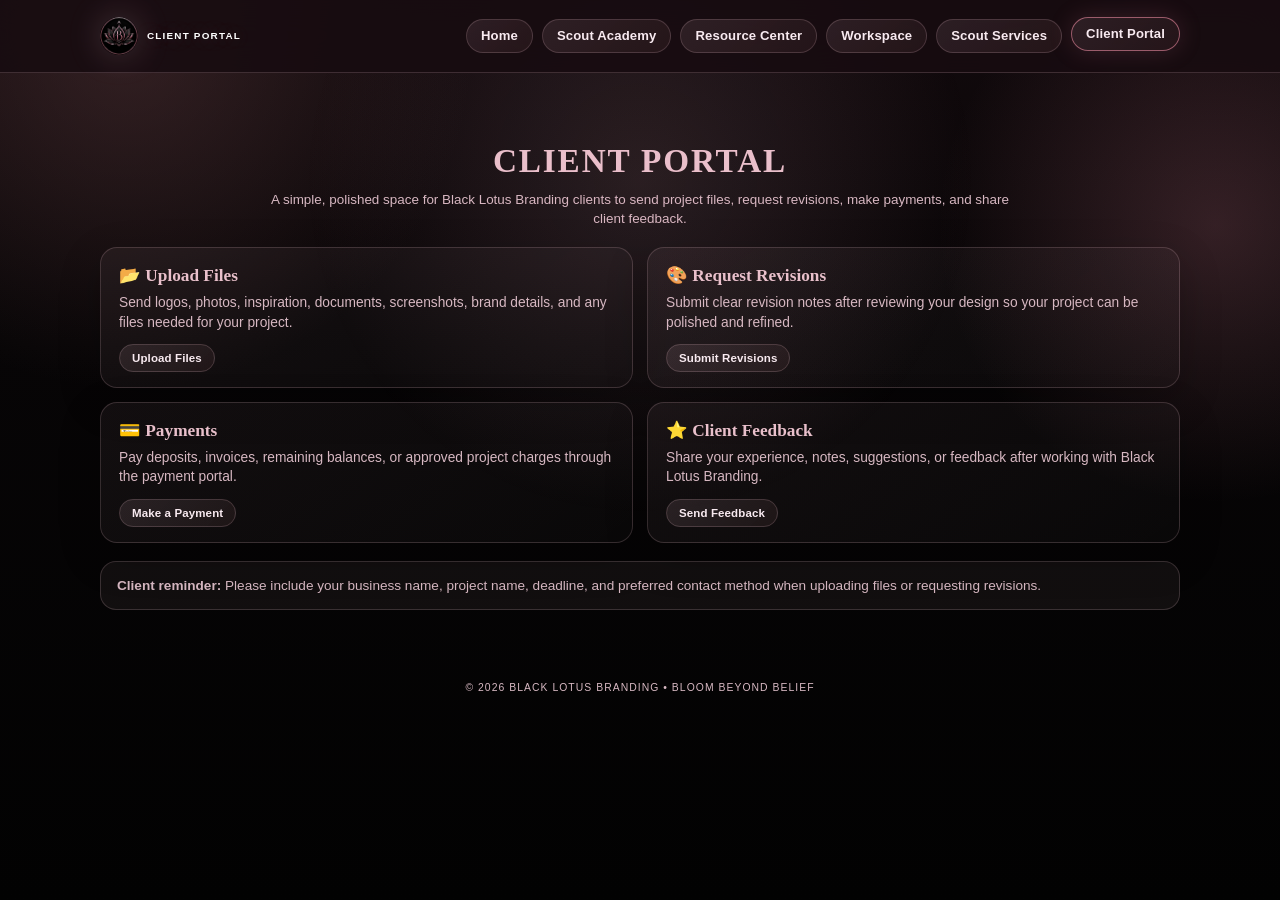
<file: pages/client.html>
<!DOCTYPE html>
<html lang="en"><head><meta charset="utf-8"/><meta content="width=device-width,initial-scale=1" name="viewport"/><title>Client Portal | Black Lotus</title><link href="../css/style.css?v=client-portal-four-final" rel="stylesheet"/><script defer="" src="../js/app.js"></script></head><body><header class="top"><div class="wrap nav"><a class="brand" href="../index.html"><img alt="Black Lotus logo" src="../assets/logos/primary-logo.png"/><span>CLIENT PORTAL</span></a><button class="btn mobile-menu">Menu</button><nav class="links"><a class="" href="../index.html">Home</a><a class="" href="training.html">Scout Academy</a><a class="" href="downloads.html">Resource Center</a><a class="" href="workspace.html">Workspace</a><a class="" href="forms.html">Scout Services</a><a class="active" href="client.html">Client Portal</a></nav></div></header><main class="wrap section"><section class="page-head"><h1 class="page-title">Client Portal</h1><p class="subtitle">A simple, polished space for Black Lotus Branding clients to send project files, request revisions, make payments, and share client feedback.</p></section><div class="grid two"><a class="card" href="https://docs.google.com/forms/d/e/1FAIpQLSc1qziPHSA23HCHh0nDUdKWYhFfIvcJS5IdyNJU3cK0SK20YQ/viewform?usp=header" rel="noopener" target="_blank"><h3>📂 Upload Files</h3><p>Send logos, photos, inspiration, documents, screenshots, brand details, and any files needed for your project.</p><span class="pill">Upload Files</span></a><a class="card" href="https://docs.google.com/forms/d/e/1FAIpQLSf70syzk7zCtbHsfY9ucazDRgrQ43pHf1j8h4rVRuBLA_BHcQ/viewform?usp=header" rel="noopener" target="_blank"><h3>🎨 Request Revisions</h3><p>Submit clear revision notes after reviewing your design so your project can be polished and refined.</p><span class="pill">Submit Revisions</span></a><a class="card" href="https://square.link/u/RJAxAux7" rel="noopener" target="_blank"><h3>💳 Payments</h3><p>Pay deposits, invoices, remaining balances, or approved project charges through the payment portal.</p><span class="pill">Make a Payment</span></a><a class="card" href="https://docs.google.com/forms/d/e/1FAIpQLSdH67otVjgYBw8RoM7VPz6gXqZxpjpwGgD9VWt3iTFRDWpmlw/viewform?usp=header" rel="noopener" target="_blank"><h3>⭐ Client Feedback</h3><p>Share your experience, notes, suggestions, or feedback after working with Black Lotus Branding.</p><span class="pill">Send Feedback</span></a></div><div class="notice"><strong>Client reminder:</strong> Please include your business name, project name, deadline, and preferred contact method when uploading files or requesting revisions.</div></main><footer class="small">© <span data-year=""></span> BLACK LOTUS BRANDING • BLOOM BEYOND BELIEF</footer></body></html>
</file>
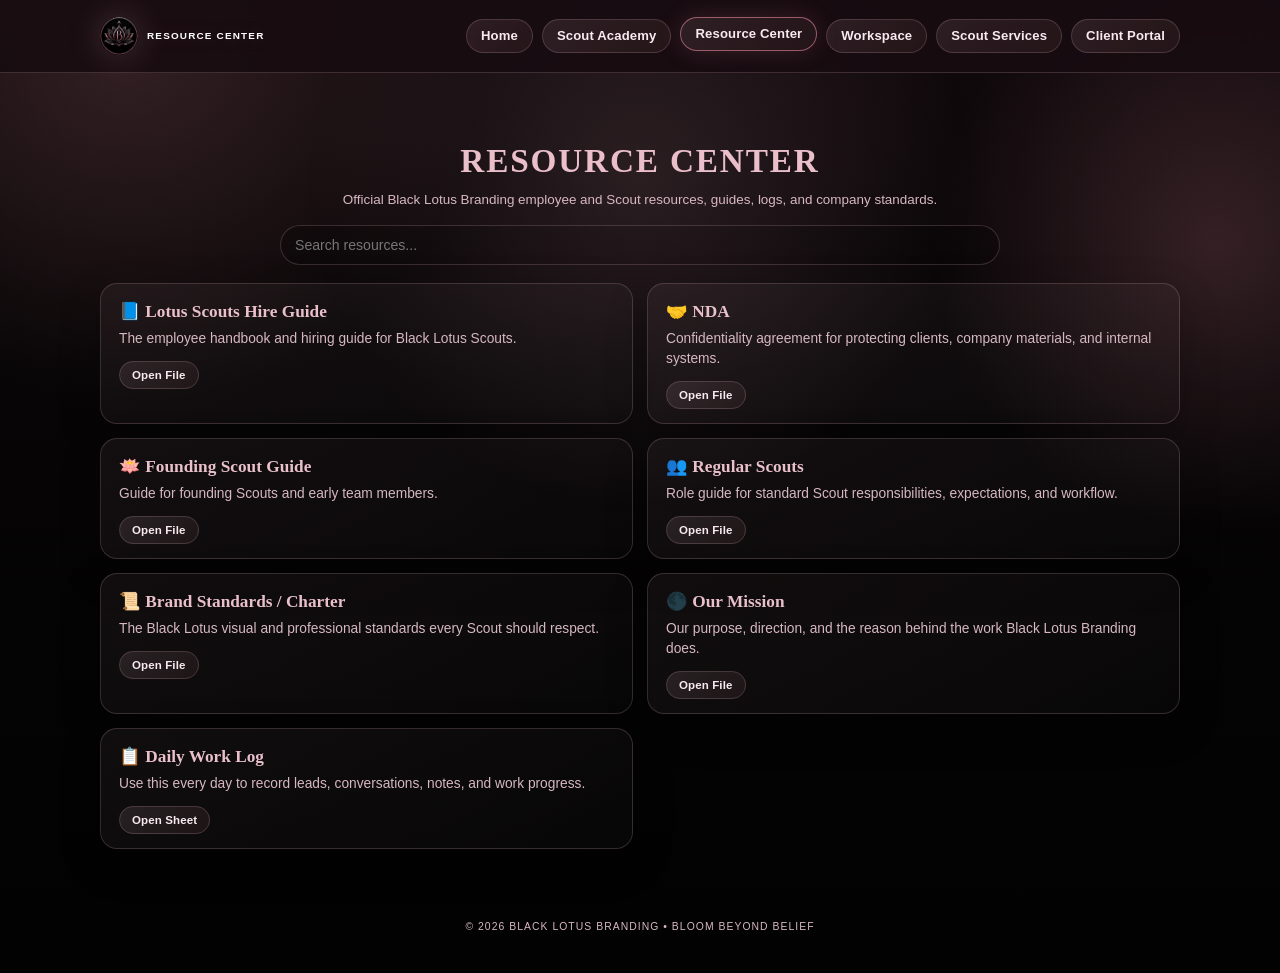
<file: pages/downloads.html>
<!doctype html><html lang="en"><head><meta charset="utf-8"><meta name="viewport" content="width=device-width,initial-scale=1"><title>Resource Center | Black Lotus</title><link rel="stylesheet" href="../css/style.css?v=final-small-2?v=final-small-2"><script defer src="../js/app.js"></script></head><body><header class="top"><div class="wrap nav"><a class="brand" href="../index.html"><img src="../assets/logos/primary-logo.png" alt="Black Lotus logo"><span>RESOURCE CENTER</span></a><button class="btn mobile-menu">Menu</button><nav class="links"><a class="" href="../index.html">Home</a><a class="" href="training.html">Scout Academy</a><a class="active" href="downloads.html">Resource Center</a><a class="" href="workspace.html">Workspace</a><a class="" href="forms.html">Scout Services</a><a class="" href="client.html">Client Portal</a></nav></div></header><main class="wrap section"><section class="page-head"><h1 class="page-title">Resource Center</h1><p class="subtitle">Official Black Lotus Branding employee and Scout resources, guides, logs, and company standards.</p><div class="searchbox"><input data-resource-search placeholder="Search resources..."></div></section><div class="grid two"><a class="card" data-search-card target="_blank" href="https://drive.google.com/file/d/1mZz_c28R6mE5bD0oAelee-MCiF9-L5AN/view?usp=sharing"><h3>📘 Lotus Scouts Hire Guide</h3><p>The employee handbook and hiring guide for Black Lotus Scouts.</p><span class="pill">Open File</span></a><a class="card" data-search-card target="_blank" href="https://drive.google.com/file/d/1nFrN8ZUe2Fj3GmT25BHXKRXA4laLvzVx/view?usp=sharing"><h3>🤝 NDA</h3><p>Confidentiality agreement for protecting clients, company materials, and internal systems.</p><span class="pill">Open File</span></a><a class="card" data-search-card target="_blank" href="https://drive.google.com/file/d/1pxGNLWd-LEbdyCUvn8n0qYIey4qD2Vbt/view?usp=sharing"><h3>🪷 Founding Scout Guide</h3><p>Guide for founding Scouts and early team members.</p><span class="pill">Open File</span></a><a class="card" data-search-card target="_blank" href="https://drive.google.com/file/d/1l6KC_MmatsoJlfjSBHu_645NyxsPU9n8/view?usp=sharing"><h3>👥 Regular Scouts</h3><p>Role guide for standard Scout responsibilities, expectations, and workflow.</p><span class="pill">Open File</span></a><a class="card" data-search-card target="_blank" href="https://drive.google.com/file/d/1l7knOJ6OOwcKbKsuq_rlUxVEhQBX_-oQ/view?usp=sharing"><h3>📜 Brand Standards / Charter</h3><p>The Black Lotus visual and professional standards every Scout should respect.</p><span class="pill">Open File</span></a><a class="card" data-search-card target="_blank" href="https://drive.google.com/file/d/1Tybs2i2LYaYUEEWOmZ2dxACx-HUtl_Du/view?usp=sharing"><h3>🌑 Our Mission</h3><p>Our purpose, direction, and the reason behind the work Black Lotus Branding does.</p><span class="pill">Open File</span></a><a class="card" data-search-card target="_blank" href="https://docs.google.com/spreadsheets/d/1HDA3WG4tmjiDcsqlYRXlAgLMZI3XBTNBDh4z8sjTpkc/edit?usp=sharing"><h3>📋 Daily Work Log</h3><p>Use this every day to record leads, conversations, notes, and work progress.</p><span class="pill">Open Sheet</span></a></div></main><footer class="small">© <span data-year></span> BLACK LOTUS BRANDING • BLOOM BEYOND BELIEF</footer></body></html>
</file>
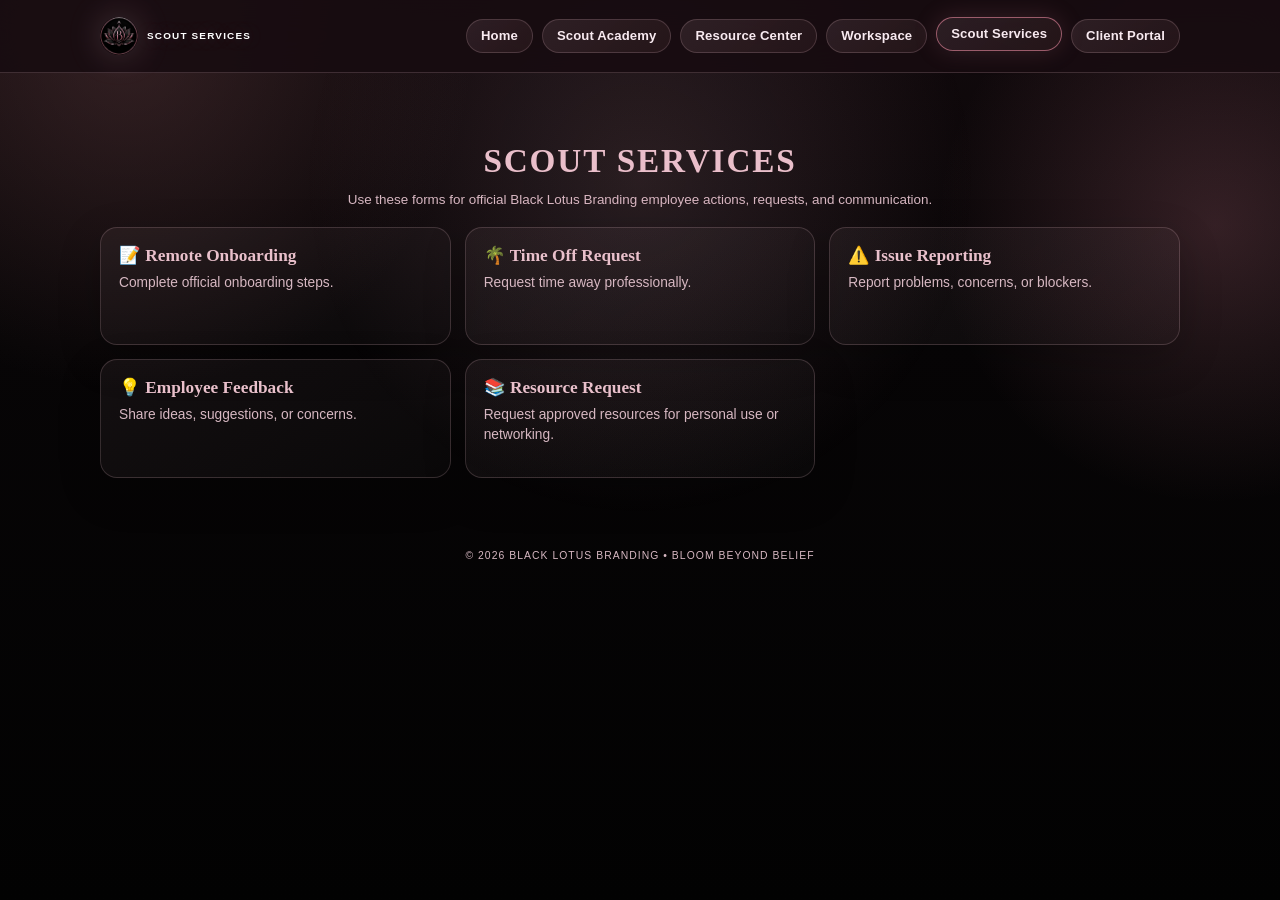
<file: pages/forms.html>
<!doctype html><html lang="en"><head><meta charset="utf-8"><meta name="viewport" content="width=device-width,initial-scale=1"><title>Scout Services | Black Lotus</title><link rel="stylesheet" href="../css/style.css?v=final-small-2?v=final-small-2"><script defer src="../js/app.js"></script></head><body><header class="top"><div class="wrap nav"><a class="brand" href="../index.html"><img src="../assets/logos/primary-logo.png" alt="Black Lotus logo"><span>SCOUT SERVICES</span></a><button class="btn mobile-menu">Menu</button><nav class="links"><a class="" href="../index.html">Home</a><a class="" href="training.html">Scout Academy</a><a class="" href="downloads.html">Resource Center</a><a class="" href="workspace.html">Workspace</a><a class="active" href="forms.html">Scout Services</a><a class="" href="client.html">Client Portal</a></nav></div></header><main class="wrap section"><section class="page-head"><h1 class="page-title">Scout Services</h1><p class="subtitle">Use these forms for official Black Lotus Branding employee actions, requests, and communication.</p></section><div class="grid"><a class="card" target="_blank" href="https://docs.google.com/forms/d/e/1FAIpQLScbSUoG8-hO7GF1Ygovp29cdQ3aF4v3-wTmXDH4YJoK9VzP8A/viewform?usp=header"><h3>📝 Remote Onboarding</h3><p>Complete official onboarding steps.</p></a><a class="card" target="_blank" href="https://docs.google.com/forms/d/e/1FAIpQLSegXdAABc9c1LxBeXb0AsaVxT2DhAFF87s_IVTY7nrQu9DkRA/viewform?usp=header"><h3>🌴 Time Off Request</h3><p>Request time away professionally.</p></a><a class="card" target="_blank" href="https://docs.google.com/forms/d/e/1FAIpQLSf7Iaoy7vm1OKcABOhrvAdqXEgX_S1-4C-svq3HsoR1BW_HPw/viewform?usp=header"><h3>⚠️ Issue Reporting</h3><p>Report problems, concerns, or blockers.</p></a><a class="card" target="_blank" href="https://docs.google.com/forms/d/e/1FAIpQLSfgieVodvx00xJ-sUYUexS7IGkGRDc_9I09WTb54qz_k_hTmQ/viewform?usp=header"><h3>💡 Employee Feedback</h3><p>Share ideas, suggestions, or concerns.</p></a><a class="card" target="_blank" href="https://docs.google.com/forms/d/e/1FAIpQLSd3pUKs09-hkiu6fr79A92dwmOsQLM4FuwBc3YCzcETg3bkLw/viewform?usp=header"><h3>📚 Resource Request</h3><p>Request approved resources for personal use or networking.</p></a></div></main><footer class="small">© <span data-year></span> BLACK LOTUS BRANDING • BLOOM BEYOND BELIEF</footer></body></html>
</file>
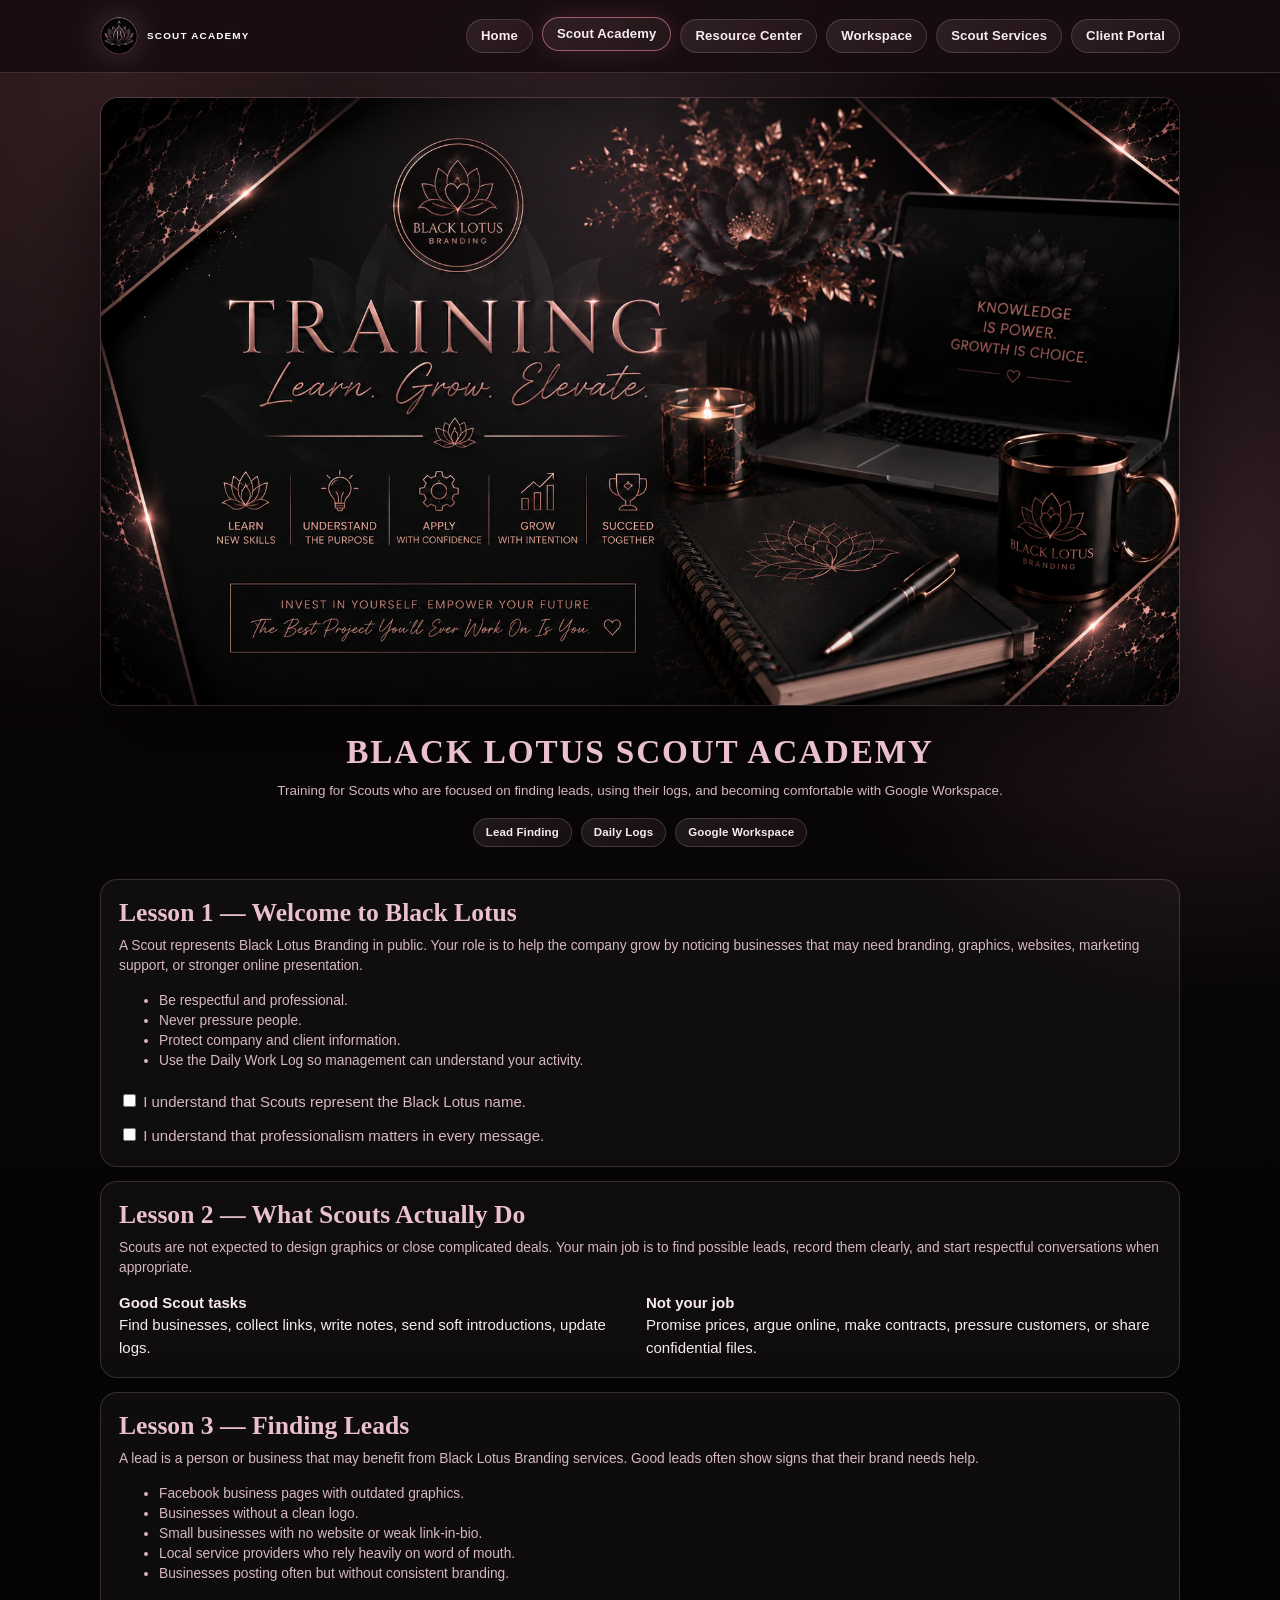
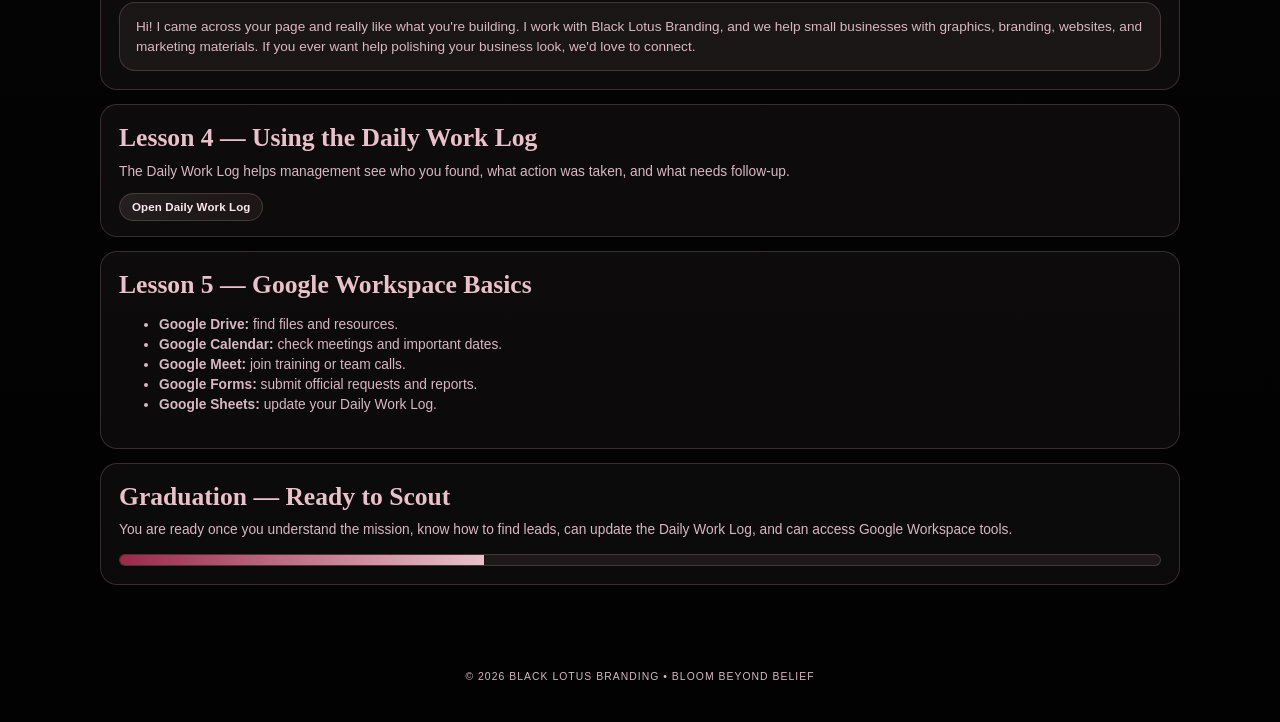
<file: pages/training.html>
<!doctype html><html lang="en"><head><meta charset="utf-8"><meta name="viewport" content="width=device-width,initial-scale=1"><title>Scout Academy | Black Lotus</title><link rel="stylesheet" href="../css/style.css?v=final-small-2?v=final-small-2"><script defer src="../js/app.js"></script></head><body><header class="top"><div class="wrap nav"><a class="brand" href="../index.html"><img src="../assets/logos/primary-logo.png" alt="Black Lotus logo"><span>SCOUT ACADEMY</span></a><button class="btn mobile-menu">Menu</button><nav class="links"><a class="" href="../index.html">Home</a><a class="active" href="training.html">Scout Academy</a><a class="" href="downloads.html">Resource Center</a><a class="" href="workspace.html">Workspace</a><a class="" href="forms.html">Scout Services</a><a class="" href="client.html">Client Portal</a></nav></div></header>
<main class="wrap section tight"><img class="feature-img" src="../assets/training/training.png" alt="Training banner"><section class="page-head"><h1 class="page-title">Black Lotus Scout Academy</h1><p class="subtitle">Training for Scouts who are focused on finding leads, using their logs, and becoming comfortable with Google Workspace.</p><div class="page-actions"><a class="btn" href="#lead">Lead Finding</a><a class="btn" href="#logs">Daily Logs</a><a class="btn" href="#workspace">Google Workspace</a></div></section>
<article class="lesson"><h2>Lesson 1 — Welcome to Black Lotus</h2><p>A Scout represents Black Lotus Branding in public. Your role is to help the company grow by noticing businesses that may need branding, graphics, websites, marketing support, or stronger online presentation.</p><ul><li>Be respectful and professional.</li><li>Never pressure people.</li><li>Protect company and client information.</li><li>Use the Daily Work Log so management can understand your activity.</li></ul><div class="check"><label><input type="checkbox"> I understand that Scouts represent the Black Lotus name.</label><label><input type="checkbox"> I understand that professionalism matters in every message.</label></div></article>
<article class="lesson"><h2>Lesson 2 — What Scouts Actually Do</h2><p>Scouts are not expected to design graphics or close complicated deals. Your main job is to find possible leads, record them clearly, and start respectful conversations when appropriate.</p><div class="lead-list"><div><strong>Good Scout tasks</strong><br>Find businesses, collect links, write notes, send soft introductions, update logs.</div><div><strong>Not your job</strong><br>Promise prices, argue online, make contracts, pressure customers, or share confidential files.</div></div></article>
<article id="lead" class="lesson"><h2>Lesson 3 — Finding Leads</h2><p>A lead is a person or business that may benefit from Black Lotus Branding services. Good leads often show signs that their brand needs help.</p><ul><li>Facebook business pages with outdated graphics.</li><li>Businesses without a clean logo.</li><li>Small businesses with no website or weak link-in-bio.</li><li>Local service providers who rely heavily on word of mouth.</li><li>Businesses posting often but without consistent branding.</li></ul><div class="notice">Hi! I came across your page and really like what you're building. I work with Black Lotus Branding, and we help small businesses with graphics, branding, websites, and marketing materials. If you ever want help polishing your business look, we'd love to connect.</div></article>
<article id="logs" class="lesson"><h2>Lesson 4 — Using the Daily Work Log</h2><p>The Daily Work Log helps management see who you found, what action was taken, and what needs follow-up.</p><a class="pill" target="_blank" href="https://docs.google.com/spreadsheets/d/1HDA3WG4tmjiDcsqlYRXlAgLMZI3XBTNBDh4z8sjTpkc/edit?usp=sharing">Open Daily Work Log</a></article>
<article id="workspace" class="lesson"><h2>Lesson 5 — Google Workspace Basics</h2><ul><li><strong>Google Drive:</strong> find files and resources.</li><li><strong>Google Calendar:</strong> check meetings and important dates.</li><li><strong>Google Meet:</strong> join training or team calls.</li><li><strong>Google Forms:</strong> submit official requests and reports.</li><li><strong>Google Sheets:</strong> update your Daily Work Log.</li></ul></article>
<article class="lesson"><h2>Graduation — Ready to Scout</h2><p>You are ready once you understand the mission, know how to find leads, can update the Daily Work Log, and can access Google Workspace tools.</p><div class="progress"><span></span></div></article></main><footer class="small">© <span data-year></span> BLACK LOTUS BRANDING • BLOOM BEYOND BELIEF</footer></body></html>
</file>
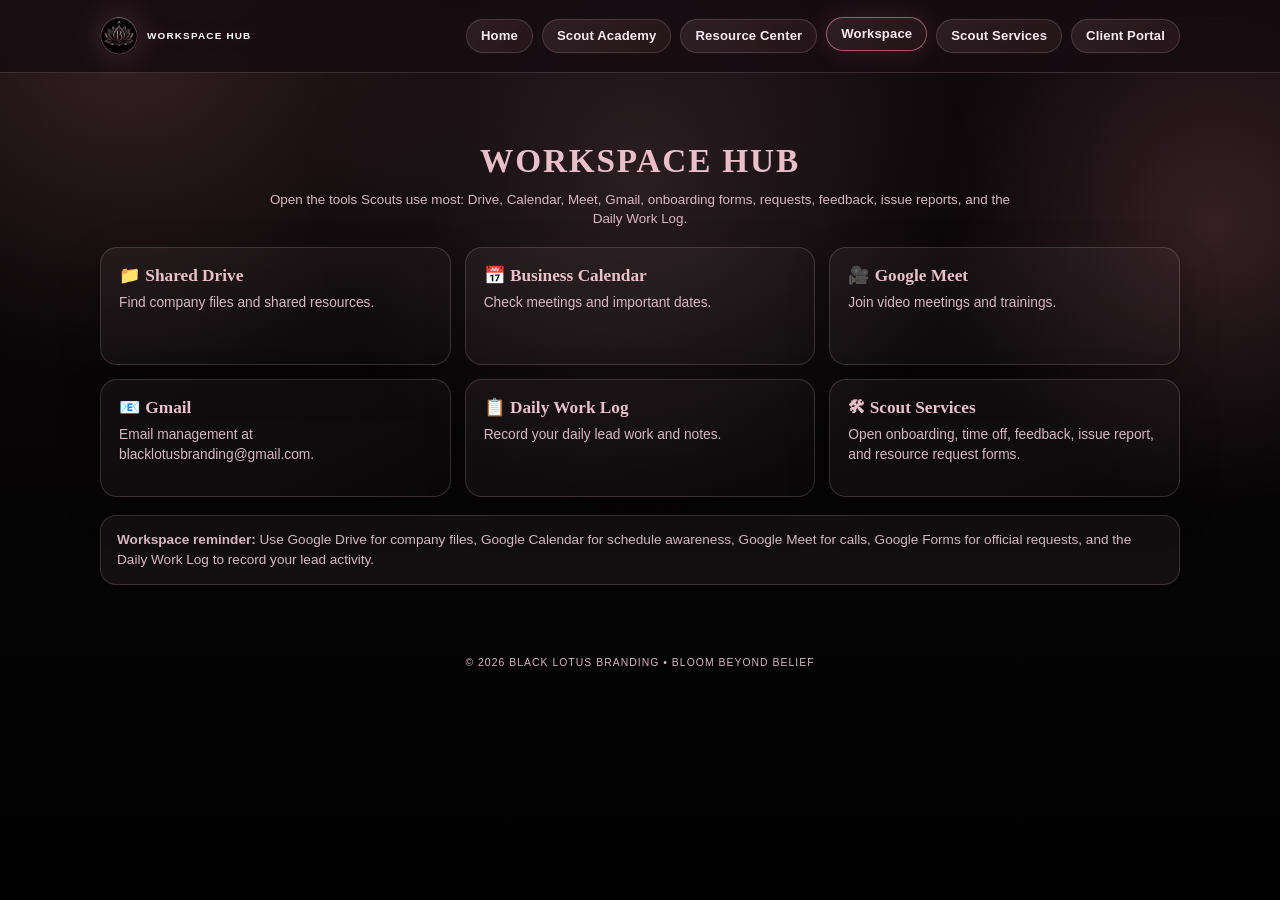
<file: pages/workspace.html>
<!doctype html><html lang="en"><head><meta charset="utf-8"><meta name="viewport" content="width=device-width,initial-scale=1"><title>Workspace | Black Lotus</title><link rel="stylesheet" href="../css/style.css?v=final-small-2?v=final-small-2"><script defer src="../js/app.js"></script></head><body><header class="top"><div class="wrap nav"><a class="brand" href="../index.html"><img src="../assets/logos/primary-logo.png" alt="Black Lotus logo"><span>WORKSPACE HUB</span></a><button class="btn mobile-menu">Menu</button><nav class="links"><a class="" href="../index.html">Home</a><a class="" href="training.html">Scout Academy</a><a class="" href="downloads.html">Resource Center</a><a class="active" href="workspace.html">Workspace</a><a class="" href="forms.html">Scout Services</a><a class="" href="client.html">Client Portal</a></nav></div></header><main class="wrap section"><section class="page-head"><h1 class="page-title">Workspace Hub</h1><p class="subtitle">Open the tools Scouts use most: Drive, Calendar, Meet, Gmail, onboarding forms, requests, feedback, issue reports, and the Daily Work Log.</p></section><div class="grid"><a class="card" target="_blank" href="https://drive.google.com/drive/folders/1s2lvrB_JdyrwVwvzcQqMZ5de0LPWZpFR?usp=drive_link"><h3>📁 Shared Drive</h3><p>Find company files and shared resources.</p></a><a class="card" target="_blank" href="https://calendar.google.com/calendar/u/0/r/week/2026/6/30?pli=1"><h3>📅 Business Calendar</h3><p>Check meetings and important dates.</p></a><a class="card" target="_blank" href="https://meet.google.com/landing?pli=1"><h3>🎥 Google Meet</h3><p>Join video meetings and trainings.</p></a><a class="card" target="_blank" href="mailto:blacklotusbranding@gmail.com"><h3>📧 Gmail</h3><p>Email management at blacklotusbranding@gmail.com.</p></a><a class="card" target="_blank" href="https://docs.google.com/spreadsheets/d/1HDA3WG4tmjiDcsqlYRXlAgLMZI3XBTNBDh4z8sjTpkc/edit?usp=sharing"><h3>📋 Daily Work Log</h3><p>Record your daily lead work and notes.</p></a><a class="card" target="_blank" href="forms.html"><h3>🛠 Scout Services</h3><p>Open onboarding, time off, feedback, issue report, and resource request forms.</p></a></div><div class="notice"><strong>Workspace reminder:</strong> Use Google Drive for company files, Google Calendar for schedule awareness, Google Meet for calls, Google Forms for official requests, and the Daily Work Log to record your lead activity.</div></main><footer class="small">© <span data-year></span> BLACK LOTUS BRANDING • BLOOM BEYOND BELIEF</footer></body></html>
</file>
<file: css/style.css>
:root{
  --bg:#070506; --panel:#100b0d; --panel-2:#1a0f13; --glass:rgba(28,14,19,.72);
  --rose:#E9C0CB; --rose-2:#F5B4C8; --gold:#C87789; --mauve:#633F42; --text:#F8EAF0; --muted:#D7B8C2;
  --line:rgba(233,192,203,.19); --line-strong:rgba(233,192,203,.38); --shadow:0 30px 90px rgba(0,0,0,.55);
  --wrap:clamp(320px,86vw,1380px); --radius:26px;
}
*{box-sizing:border-box} html{scroll-behavior:smooth} body{margin:0;background:radial-gradient(circle at 10% 5%,rgba(99,63,66,.42),transparent 24%),radial-gradient(circle at 95% 25%,rgba(200,119,137,.22),transparent 20%),linear-gradient(180deg,#120a0d 0%,#070506 38%,#020202 100%);color:var(--text);font-family:Inter,Arial,Helvetica,sans-serif;line-height:1.6;min-height:100vh;overflow-x:hidden}body:before{content:"";position:fixed;inset:0;pointer-events:none;background:radial-gradient(circle at var(--mx,50%) var(--my,20%),rgba(245,180,200,.13),transparent 21rem);z-index:0}a{color:inherit;text-decoration:none}img{max-width:100%;display:block}.wrap{width:var(--wrap);margin-inline:auto}.top{position:sticky;top:0;z-index:50;background:rgba(23,12,16,.84);backdrop-filter:blur(18px);border-bottom:1px solid var(--line)}.nav{height:86px;display:flex;align-items:center;justify-content:space-between;gap:24px}.brand{display:flex;align-items:center;gap:14px;letter-spacing:.17em;text-transform:uppercase;font-weight:900;font-size:.82rem;color:#fff;text-shadow:0 0 18px rgba(233,192,203,.28)}.brand img{width:54px;height:54px;border-radius:50%;filter:drop-shadow(0 0 16px rgba(233,192,203,.2))}.links{display:flex;align-items:center;gap:12px}.links a,.btn,.pill{border:1px solid var(--line);background:linear-gradient(135deg,rgba(233,192,203,.11),rgba(99,63,66,.18));border-radius:999px;padding:13px 20px;color:var(--text);font-weight:800;transition:transform .25s ease,border-color .25s ease,background .25s ease,box-shadow .25s ease}.links a:hover,.links a.active,.btn:hover,.pill:hover{border-color:rgba(200,119,137,.72);box-shadow:0 0 25px rgba(200,119,137,.18);transform:translateY(-2px)}.mobile-menu{display:none}.section{padding:72px 0}.section.tight{padding-top:34px}.hero{padding:64px 0 42px}.hero-panel{position:relative;overflow:hidden;border:1px solid var(--line);border-radius:var(--radius);box-shadow:var(--shadow);background:linear-gradient(145deg,rgba(233,192,203,.06),rgba(0,0,0,.22))}.hero-art{width:100%;height:auto;border-radius:var(--radius);object-fit:contain;background:transparent}.hero-copy{max-width:980px;margin:38px auto 0;text-align:center}.eyebrow{letter-spacing:.32em;text-transform:uppercase;color:var(--gold);font-weight:900;font-size:.78rem;margin-bottom:10px}.title{font-family:Georgia,'Times New Roman',serif;color:var(--rose);font-size:clamp(3rem,6.8vw,6.7rem);line-height:.94;letter-spacing:.08em;text-transform:uppercase;margin:0;text-shadow:0 0 28px rgba(233,192,203,.18)}.page-title{font-family:Georgia,'Times New Roman',serif;color:var(--rose);font-size:clamp(2.15rem,3.6vw,3.85rem);line-height:1.04;letter-spacing:.075em;text-transform:uppercase;margin:0 auto;text-align:center;white-space:nowrap;max-width:100%}.subtitle{max-width:920px;margin:18px auto 0;text-align:center;color:var(--muted);font-size:clamp(1rem,1.28vw,1.22rem)}.actions{display:flex;justify-content:center;gap:14px;flex-wrap:wrap;margin-top:28px}.primary{background:linear-gradient(135deg,#9d284c,#e9c0cb);color:#18080e;border-color:rgba(245,180,200,.7)}.grid{display:grid;grid-template-columns:repeat(3,minmax(0,1fr));gap:22px}.grid.two{grid-template-columns:repeat(2,minmax(0,1fr))}.card{position:relative;overflow:hidden;min-height:170px;padding:28px;background:linear-gradient(145deg,rgba(233,192,203,.06),rgba(255,255,255,.02));border:1px solid var(--line);border-radius:24px;box-shadow:0 20px 70px rgba(0,0,0,.24);transition:transform .25s ease,border-color .25s ease,box-shadow .25s ease}.card:hover{transform:translateY(-6px);border-color:rgba(233,192,203,.45);box-shadow:0 28px 80px rgba(0,0,0,.35),0 0 34px rgba(200,119,137,.14)}.card h3{font-family:Georgia,'Times New Roman',serif;font-size:clamp(1.35rem,2vw,2rem);color:var(--rose);margin:0 0 10px}.card p,.lesson p,.lesson li{color:var(--muted);font-size:1.03rem}.notice{border:1px solid var(--line);border-radius:22px;padding:22px;background:rgba(233,192,203,.06);color:var(--muted);margin-top:28px}.carousel-wrap{position:relative;margin-top:36px}.carousel{position:relative;overflow:hidden;border:1px solid var(--line);border-radius:var(--radius);box-shadow:var(--shadow);background:transparent}.slide{display:none}.slide.active{display:block;animation:fadeZoom .9s ease both}.slide img{width:100%;height:auto;border-radius:var(--radius)}@keyframes fadeZoom{from{opacity:.1;transform:scale(1.025)}to{opacity:1;transform:scale(1)}}.arrow{position:absolute;top:50%;transform:translateY(-50%);z-index:2;border:1px solid var(--line);background:rgba(23,12,16,.66);color:var(--rose);width:54px;height:54px;border-radius:50%;font-size:2rem;cursor:pointer}.arrow.prev{left:18px}.arrow.next{right:18px}.dots{display:flex;gap:10px;justify-content:center;margin-top:18px}.dot{width:11px;height:11px;border-radius:50%;border:1px solid var(--line-strong);background:rgba(233,192,203,.08);cursor:pointer}.dot.active{background:var(--gold);box-shadow:0 0 18px rgba(200,119,137,.4)}.about-img{width:min(760px,100%);margin:34px auto 0;border-radius:24px;border:1px solid var(--line);box-shadow:var(--shadow)}.quickbar{display:grid;grid-template-columns:repeat(4,minmax(0,1fr));gap:16px;margin-top:30px}.quick{border:1px solid var(--line);border-radius:22px;padding:20px;background:rgba(233,192,203,.05);text-align:center}.feature-img{display:block;width:100%;height:auto;max-height:none;object-fit:contain;border-radius:var(--radius);border:1px solid var(--line);box-shadow:var(--shadow);background:transparent}.page-head{padding:46px 0 28px;text-align:center;max-width:1100px;margin:0 auto}.page-actions{display:flex;justify-content:center;gap:14px;flex-wrap:wrap;margin:28px auto 0}.lesson{border:1px solid var(--line);border-radius:24px;padding:30px;background:rgba(233,192,203,.045);margin:22px 0}.lesson h2{font-family:Georgia,'Times New Roman',serif;color:var(--rose);font-size:clamp(1.7rem,3vw,3rem);margin:0 0 14px}.lead-list{display:grid;grid-template-columns:repeat(2,minmax(0,1fr));gap:18px}.check{display:grid;gap:12px;margin-top:20px;color:var(--muted)}.small{padding:40px 0 60px;text-align:center;color:var(--muted);letter-spacing:.13em;text-transform:uppercase;font-size:.8rem}.searchbox{width:min(720px,100%);margin:26px auto 0}.searchbox input{width:100%;border:1px solid var(--line);border-radius:999px;background:rgba(0,0,0,.2);padding:16px 22px;color:var(--text);font-size:1rem;outline:none}.progress{height:12px;background:rgba(233,192,203,.08);border:1px solid var(--line);border-radius:999px;overflow:hidden}.progress span{display:block;height:100%;width:35%;background:linear-gradient(90deg,#9d284c,#e9c0cb)}.fade-in{animation:rise .7s ease both}@keyframes rise{from{opacity:0;transform:translateY(18px)}to{opacity:1;transform:translateY(0)}}@media(max-width:1100px){.links{position:absolute;top:86px;left:0;right:0;display:none;flex-direction:column;padding:18px;background:rgba(23,12,16,.96)}.links.open{display:flex}.mobile-menu{display:inline-flex}.nav{height:82px}.page-title{white-space:normal;font-size:clamp(2.1rem,8vw,3.8rem);line-height:1.08}.grid,.grid.two,.quickbar{grid-template-columns:1fr}.title{font-size:clamp(2.8rem,12vw,5.2rem)}.hero{padding-top:34px}.section{padding:46px 0}.brand span{font-size:.72rem}.arrow{width:44px;height:44px}.lead-list{grid-template-columns:1fr}}

/* FINAL PATCH: navigation-only size reduction (applies after all earlier duplicated CSS) */
.top .nav{
  height:72px !important;
}
.top .links{
  gap:9px !important;
}
.top .links a{
  font-size:0.82rem !important;
  line-height:1.15 !important;
  padding:8px 14px !important;
  font-weight:700 !important;
}
@media(max-width:1100px){
  .top .nav{height:72px !important;}
  .top .links{top:72px !important;}
}

/* =========================================================
   FINAL PROFESSIONAL RESIZE PASS - Black Lotus Branding
   Purpose: smaller, uniform tabs, buttons, cards, section blocks,
   and text. Images are intentionally left unchanged.
   ========================================================= */
:root{
  --wrap: min(1080px, 92vw);
  --radius: 18px;
}
body{font-size:15px;line-height:1.5;}
.top{background:rgba(23,12,16,.88);}
.nav{height:62px !important;gap:14px !important;}
.brand{gap:9px !important;font-size:.62rem !important;letter-spacing:.12em !important;line-height:1.15 !important;}
.brand img{width:38px !important;height:38px !important;}
.links{gap:7px !important;}
.links a,
.btn,
.pill{
  padding:7px 12px !important;
  font-size:.72rem !important;
  line-height:1.1 !important;
  border-radius:999px !important;
  font-weight:700 !important;
  letter-spacing:.01em !important;
  min-height:auto !important;
}
.mobile-menu{padding:7px 12px !important;font-size:.72rem !important;}
.section{padding:42px 0 !important;}
.section.tight{padding-top:24px !important;}
.hero{padding:38px 0 30px !important;}
.hero-copy{max-width:820px !important;margin:24px auto 0 !important;}
.eyebrow{font-size:.62rem !important;letter-spacing:.22em !important;margin-bottom:7px !important;}
.title{font-size:clamp(2.15rem,4.8vw,4.8rem) !important;line-height:.98 !important;letter-spacing:.06em !important;}
.page-title{font-size:clamp(1.55rem,2.6vw,2.75rem) !important;letter-spacing:.055em !important;line-height:1.08 !important;white-space:normal !important;}
.subtitle{max-width:760px !important;margin-top:11px !important;font-size:clamp(.84rem,1vw,.98rem) !important;line-height:1.45 !important;}
.actions,
.page-actions{gap:9px !important;margin-top:18px !important;}
.grid{gap:14px !important;}
.grid.two{gap:14px !important;}
.card{
  min-height:118px !important;
  padding:18px !important;
  border-radius:17px !important;
  box-shadow:0 14px 42px rgba(0,0,0,.22) !important;
}
.card:hover{transform:translateY(-3px) !important;box-shadow:0 18px 48px rgba(0,0,0,.28),0 0 22px rgba(200,119,137,.10) !important;}
.card h3{font-size:clamp(1rem,1.35vw,1.35rem) !important;line-height:1.2 !important;margin:0 0 6px !important;}
.card p,
.lesson p,
.lesson li{font-size:.86rem !important;line-height:1.45 !important;margin-top:0 !important;}
.notice{border-radius:16px !important;padding:14px 16px !important;margin-top:18px !important;font-size:.85rem !important;line-height:1.45 !important;}
.quickbar{gap:11px !important;margin-top:18px !important;}
.quick{border-radius:16px !important;padding:14px 12px !important;font-size:.82rem !important;line-height:1.35 !important;}
.quick strong{font-size:.88rem !important;}
.page-head{padding:28px 0 18px !important;max-width:880px !important;}
.lesson{border-radius:17px !important;padding:18px !important;margin:14px 0 !important;}
.lesson h2{font-size:clamp(1.25rem,2vw,2.1rem) !important;margin:0 0 8px !important;line-height:1.18 !important;}
.lead-list{gap:12px !important;}
.searchbox{margin:16px auto 0 !important;}
.searchbox input{font-size:.88rem !important;padding:11px 14px !important;border-radius:999px !important;}
.carousel-wrap{margin-top:24px !important;}
.arrow{width:38px !important;height:38px !important;font-size:1.35rem !important;}
.arrow.prev{left:12px !important;}
.arrow.next{right:12px !important;}
.dots{gap:7px !important;margin-top:12px !important;}
.dot{width:8px !important;height:8px !important;}
.about-img{margin-top:22px !important;border-radius:18px !important;}
.small{padding:28px 0 38px !important;font-size:.65rem !important;letter-spacing:.10em !important;}
@media (max-width:1100px){
  .nav{height:auto !important;min-height:58px !important;padding:10px 0 !important;align-items:flex-start !important;}
  .links{flex-wrap:wrap !important;justify-content:flex-end !important;}
  .links a{font-size:.68rem !important;padding:6px 10px !important;}
}
@media (max-width:760px){
  .nav{align-items:center !important;}
  .mobile-menu{display:inline-flex !important;}
  .links{display:none;position:absolute;left:4vw;right:4vw;top:62px;flex-direction:column;background:rgba(16,8,11,.98);border:1px solid var(--line);border-radius:16px;padding:10px;align-items:stretch !important;}
  .links.open{display:flex !important;}
  .links a{text-align:center;font-size:.74rem !important;padding:9px 10px !important;}
  .grid,.grid.two,.quickbar,.lead-list{grid-template-columns:1fr !important;}
  .card{padding:16px !important;min-height:105px !important;}
}
</file>
